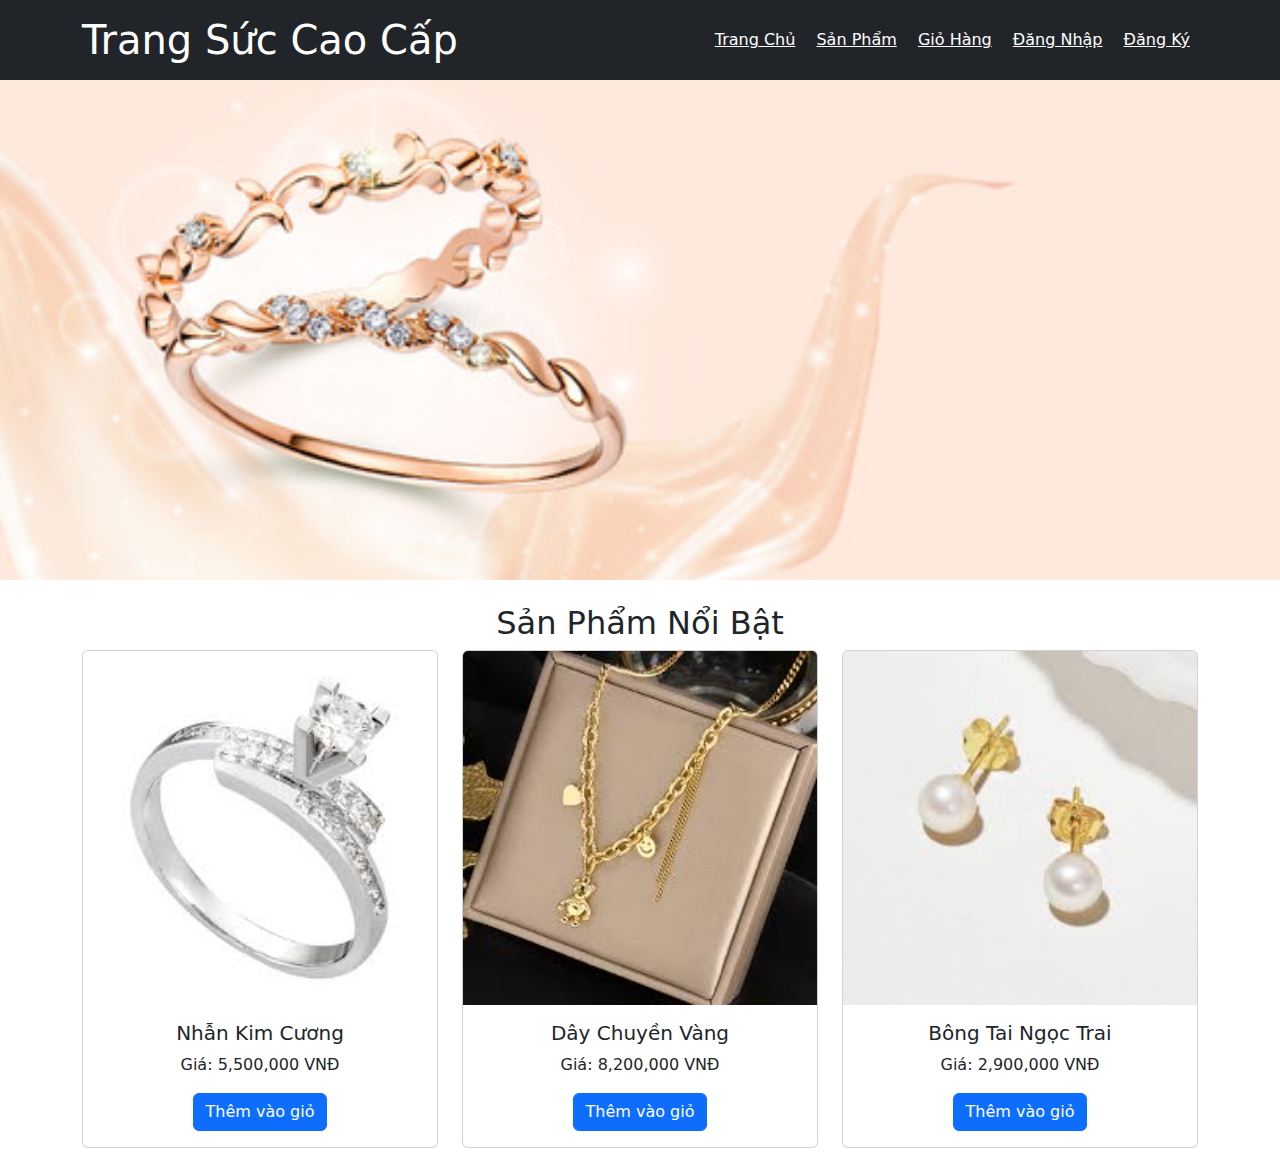
<file: index.html>
<!DOCTYPE html>
<html lang="vi">
<head>
    <meta charset="UTF-8">
    <meta name="viewport" content="width=device-width, initial-scale=1.0">
    <title>Trang Chủ - Trang Sức Cao Cấp</title>
    <link rel="stylesheet" href="https://cdn.jsdelivr.net/npm/bootstrap@5.3.0/dist/css/bootstrap.min.css">
    <style>
        .banner img {
            width: 100vw; 
            height: 500px;
            object-fit: cover;
        }
    </style>
</head>
<body>
    <!-- Header -->
    <header class="bg-dark text-white p-3">
        <div class="container d-flex justify-content-between align-items-center">
            <h1 class="m-0">Trang Sức Cao Cấp</h1>
            <nav>
                <a href="index.html" class="text-white mx-2">Trang Chủ</a>
                <a href="shop.html" class="text-white mx-2">Sản Phẩm</a>
                <a href="cart.html" class="text-white mx-2">Giỏ Hàng</a>
                <a href="login.html" id="login-link" class="text-white mx-2">Đăng Nhập</a>
                <a href="register.html" id="register-link" class="text-white mx-2">Đăng Ký</a>
                <a href="admin.html" id="admin-link" class="text-white mx-2" style="display: none;"> Quản Trị</a>
                <a href="#" id="logout" class="text-white mx-2" style="display: none;">Đăng Xuất</a>
            </nav>
        </div>
    </header>
    

    <!-- Banner toàn màn hình -->
    <section class="banner">
        <img src="anhbia.jpg" alt="Banner Trang Sức">
    </section>

    <!-- Danh sách sản phẩm -->
    <main class="container mt-4">
        <h2 class="text-center">Sản Phẩm Nổi Bật</h2>
        <div class="row" id="product-list"></div>
    </main>

    <script src="https://code.jquery.com/jquery-3.6.0.min.js"></script>
    <script>
        $(document).ready(function() {
            let jewelryProducts = [
                { id: 1, title: "Nhẫn Kim Cương", price: 5500000, image: "ảnh/1.jpg" },
                { id: 2, title: "Dây Chuyền Vàng", price: 8200000, image: "ảnh/2.jpg" },
                { id: 3, title: "Bông Tai Ngọc Trai", price: 2900000, image: "ảnh/3.jpg" }
            ];

            let productHTML = "";
            jewelryProducts.forEach(product => {
                productHTML += `
                    <div class="col-md-4 mb-4">
                        <div class="card">
                            <img src="${product.image}" class="card-img-top" alt="${product.title}">
                            <div class="card-body text-center">
                                <h5 class="card-title">${product.title}</h5>
                                <p class="card-text">Giá: ${product.price.toLocaleString()} VNĐ</p>
                                <button class="btn btn-primary add-to-cart" data-id="${product.id}" data-title="${product.title}" data-price="${product.price}" data-image="${product.image}">Thêm vào giỏ</button>
                            </div>
                        </div>
                    </div>
                `;
            });

            $("#product-list").html(productHTML);

            $(".add-to-cart").click(function() {
                let user = JSON.parse(localStorage.getItem("user"));
                if (!user) {
                    alert("Vui lòng đăng nhập để mua hàng!");
                    window.location.href = "login.html";
                    return;
                }

                let cartKey = `cart_${user.username}`;
                let cart = JSON.parse(localStorage.getItem(cartKey)) || [];

                let productId = $(this).data("id");
                let productTitle = $(this).data("title");
                let productPrice = $(this).data("price");
                let productImage = $(this).data("image");

                let existingProduct = cart.find(p => p.id === productId);
                if (existingProduct) {
                    existingProduct.quantity += 1;
                } else {
                    cart.push({ id: productId, title: productTitle, price: productPrice, image: productImage, quantity: 1 });
                }

                localStorage.setItem(cartKey, JSON.stringify(cart));
                alert(`Đã thêm "${productTitle}" vào giỏ hàng!`);
            });

            let currentUser = JSON.parse(localStorage.getItem("user"));
            if (currentUser) {
                $("#login-link, #register-link").hide();
                $("#logout").show();

                if (currentUser.role === "admin") {
                    $("#admin-link").show();
                }
            } else {
                $("#logout, #admin-link").hide();
            }

            $("#logout").click(function () {
                localStorage.removeItem("user");
                alert("Bạn đã đăng xuất!");
                location.reload();
            });
        });
    </script>
</body>
</html>
</file>
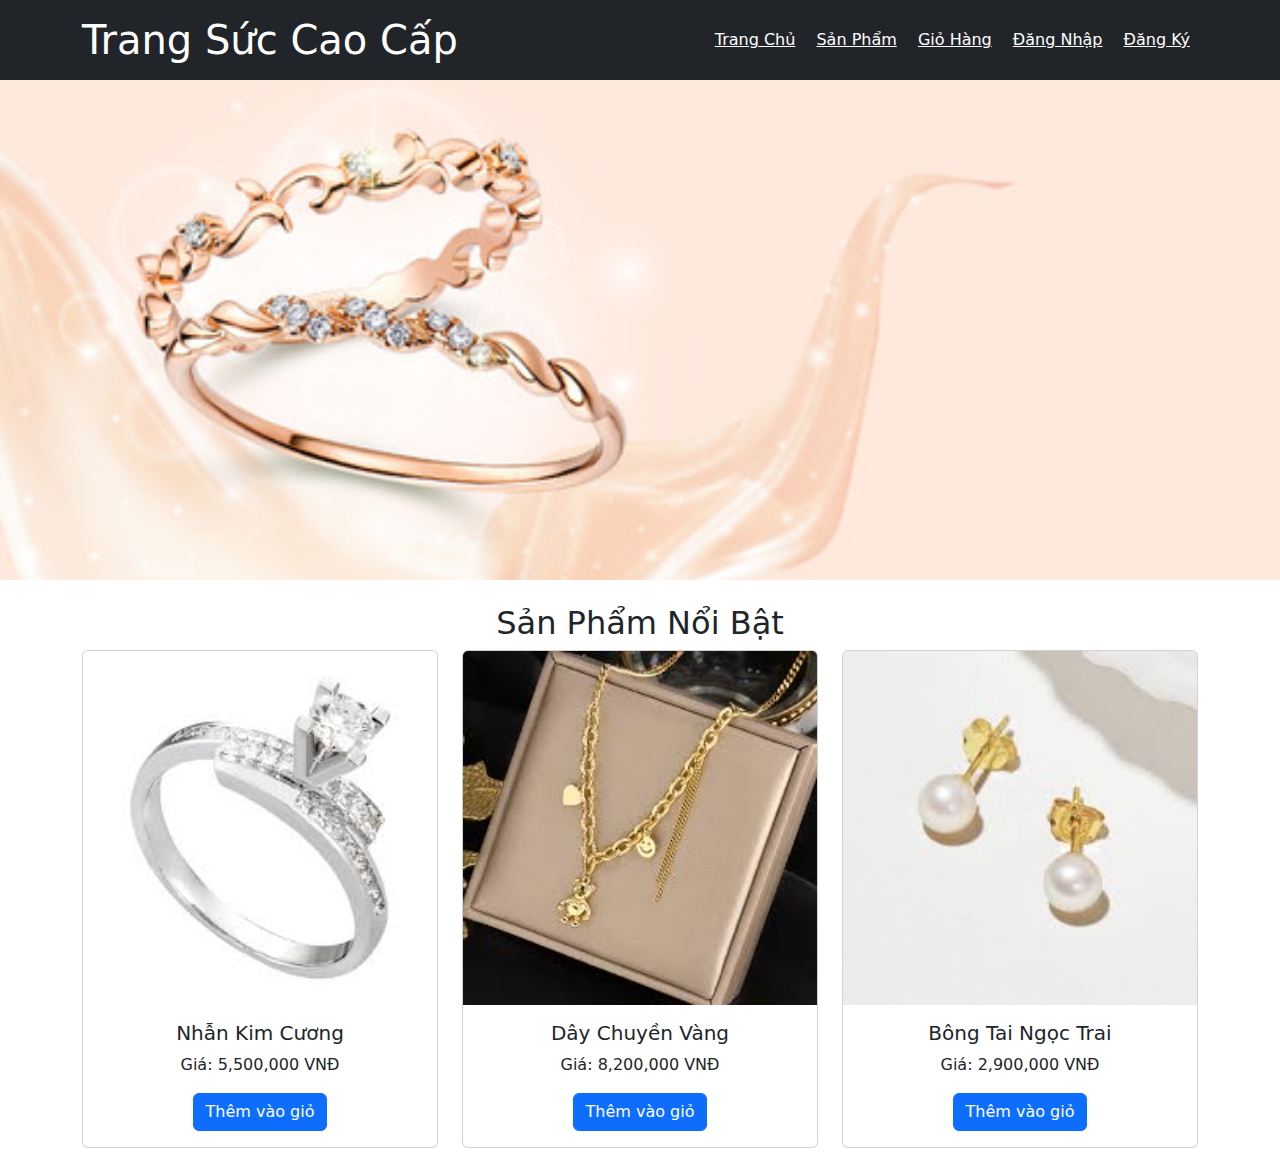
<file: btl.html>
<!DOCTYPE html>
<html lang="vi">
<head>
    <meta charset="UTF-8">
    <meta name="viewport" content="width=device-width, initial-scale=1.0">
    <title>Trang Chủ - Trang Sức Cao Cấp</title>
    <link rel="stylesheet" href="https://cdn.jsdelivr.net/npm/bootstrap@5.3.0/dist/css/bootstrap.min.css">
    <style>
        .banner img {
            width: 100vw; 
            height: 500px; 
            object-fit: cover; 
        }
    </style>
</head>
<body>
    <!-- Header -->
    <header class="bg-dark text-white p-3">
        <div class="container d-flex justify-content-between align-items-center">
            <h1 class="m-0">Trang Sức Cao Cấp</h1>
            <nav>
                <a href="index.html" class="text-white mx-2">Trang Chủ</a>
                <a href="shop.html" class="text-white mx-2">Sản Phẩm</a>
                <a href="cart.html" class="text-white mx-2">Giỏ Hàng</a>
                <a href="login.html" id="login-link" class="text-white mx-2">Đăng Nhập</a>
                <a href="register.html" id="register-link" class="text-white mx-2">Đăng Ký</a>
                <a href="admin.html" id="admin-link" class="text-white mx-2" style="display: none;"> Quản Trị</a>
                <a href="#" id="logout" class="text-white mx-2" style="display: none;">Đăng Xuất</a>
            </nav>
        </div>
    </header>

    <!-- Banner toàn màn hình -->
    <section class="banner">
        <img src="anhbia.jpg" alt="Banner Trang Sức">
    </section>

    <!-- Danh sách sản phẩm -->
    <main class="container mt-4">
        <h2 class="text-center">Sản Phẩm Nổi Bật</h2>
        <div class="row" id="product-list"></div>
    </main>

    <script src="https://code.jquery.com/jquery-3.6.0.min.js"></script>
    <script>
        $(document).ready(function() {
            let jewelryProducts = [
                { id: 1, title: "Nhẫn Kim Cương", price: 5500000, image: "ảnh/1.jpg" },
                { id: 2, title: "Dây Chuyền Vàng", price: 8200000, image: "ảnh/2.jpg" },
                { id: 3, title: "Bông Tai Ngọc Trai", price: 2900000, image: "ảnh/3.jpg" }
            ];

            let productHTML = "";
            jewelryProducts.forEach(product => {
                productHTML += `
                    <div class="col-md-4 mb-4">
                        <div class="card">
                            <img src="${product.image}" class="card-img-top" alt="${product.title}">
                            <div class="card-body text-center">
                                <h5 class="card-title">${product.title}</h5>
                                <p class="card-text">Giá: ${product.price.toLocaleString()} VNĐ</p>
                                <button class="btn btn-primary add-to-cart" data-id="${product.id}" data-title="${product.title}" data-price="${product.price}" data-image="${product.image}">Thêm vào giỏ</button>
                            </div>
                        </div>
                    </div>
                `;
            });

            $("#product-list").html(productHTML);

            $(".add-to-cart").click(function() {
                let user = JSON.parse(localStorage.getItem("user"));
                if (!user) {
                    alert("Vui lòng đăng nhập để mua hàng!");
                    window.location.href = "login.html";
                    return;
                }

                let cartKey = `cart_${user.username}`;
                let cart = JSON.parse(localStorage.getItem(cartKey)) || [];

                let productId = $(this).data("id");
                let productTitle = $(this).data("title");
                let productPrice = $(this).data("price");
                let productImage = $(this).data("image");

                let existingProduct = cart.find(p => p.id === productId);
                if (existingProduct) {
                    existingProduct.quantity += 1;
                } else {
                    cart.push({ id: productId, title: productTitle, price: productPrice, image: productImage, quantity: 1 });
                }

                localStorage.setItem(cartKey, JSON.stringify(cart));
                alert(`Đã thêm "${productTitle}" vào giỏ hàng!`);
            });

            let currentUser = JSON.parse(localStorage.getItem("user"));
            if (currentUser) {
                $("#login-link, #register-link").hide();
                $("#logout").show();

                if (currentUser.role === "admin") {
                    $("#admin-link").show();
                }
            } else {
                $("#logout, #admin-link").hide();
            }

            $("#logout").click(function () {
                localStorage.removeItem("user");
                alert("Bạn đã đăng xuất!");
                location.reload();
            });
        });
    </script>
</body>
</html>
</file>
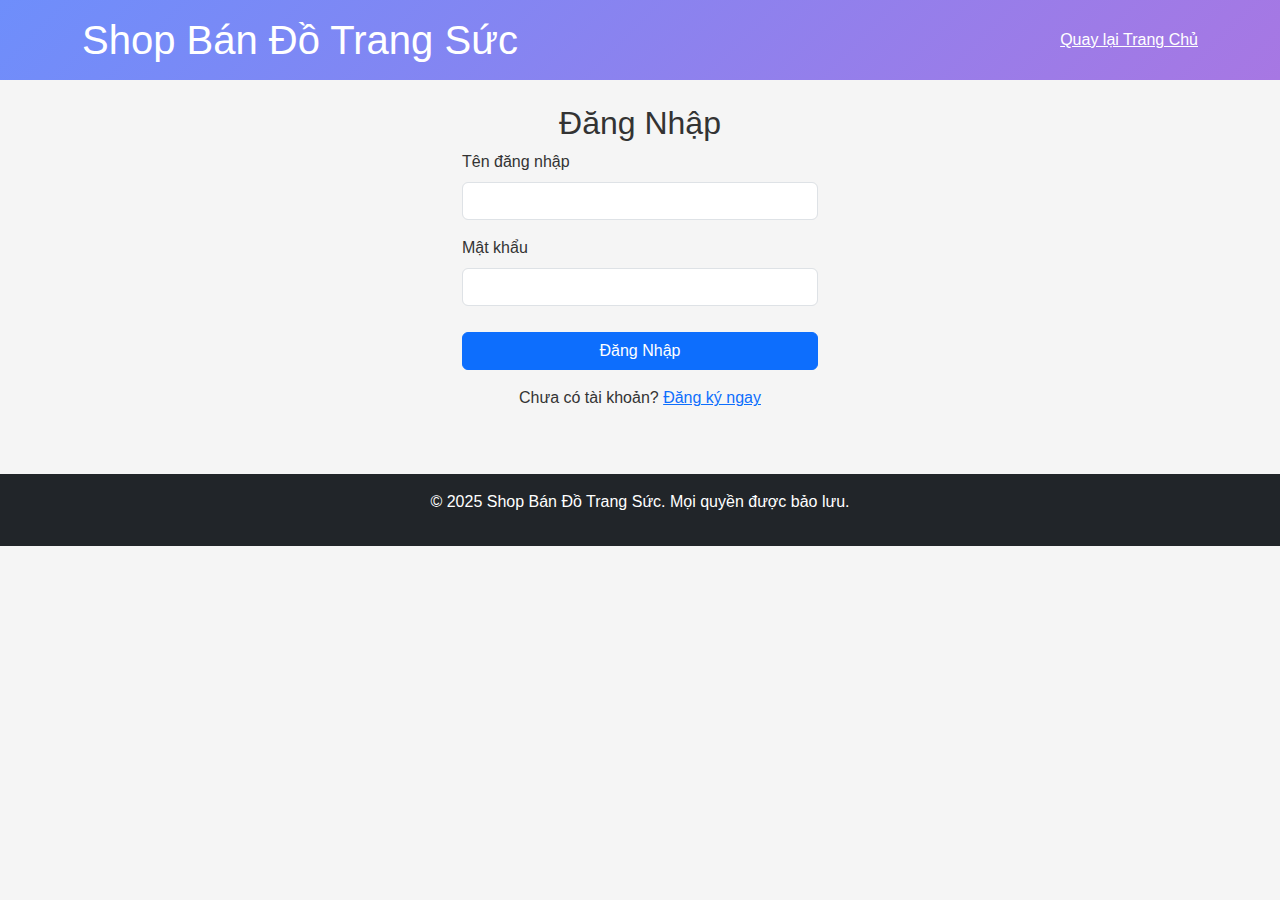
<file: cart.html>
<!DOCTYPE html>
<html lang="vi">
<head>
    <meta charset="UTF-8">
    <meta name="viewport" content="width=device-width, initial-scale=1.0">
    <title>Giỏ Hàng</title>
    <link rel="stylesheet" href="https://cdn.jsdelivr.net/npm/bootstrap@5.3.0/dist/css/bootstrap.min.css">
</head>
<body>
    <header class="bg-dark text-white p-3">
        <div class="container d-flex justify-content-between align-items-center">
            <h1 class="m-0">Giỏ Hàng</h1>
            <a href="index.html" class="text-white">Trang Chủ</a>
        </div>
    </header>

    <main class="container mt-4">
        <h2 class="text-center">Sản Phẩm Trong Giỏ Hàng</h2>
        <table class="table table-bordered text-center">
            <thead class="table-dark">
                <tr>
                    <th>Hình Ảnh</th>
                    <th>Sản Phẩm</th>
                    <th>Giá</th>
                    <th>Số Lượng</th>
                    <th>Tổng</th>
                    <th>Hành Động</th>
                </tr>
            </thead>
            <tbody id="cart-list"></tbody>
        </table>

        <div class="text-end">
            <h4>Tổng tiền: <span id="total-price">0</span> VNĐ</h4>
            <button id="clear-cart" class="btn btn-danger">Xóa Giỏ Hàng</button>
            <button id="place-order" class="btn btn-success">Đặt Hàng</button>
        </div>

        <!-- Form nhập thông tin nhận hàng -->
        <div id="order-form-container" class="mt-4 d-none">
            <h3>Thông Tin Nhận Hàng</h3>
            <form id="order-form">
                <div class="mb-3">
                    <label for="full-name" class="form-label">Họ và Tên</label>
                    <input type="text" class="form-control" id="full-name" required>
                </div>
                <div class="mb-3">
                    <label for="phone-number" class="form-label">Số Điện Thoại</label>
                    <input type="text" class="form-control" id="phone-number" required>
                </div>
                <div class="mb-3">
                    <label for="address" class="form-label">Địa Chỉ Giao Hàng</label>
                    <textarea class="form-control" id="address" rows="3" required></textarea>
                </div>
                <button type="submit" class="btn btn-primary">Xác Nhận Đơn Hàng</button>
            </form>
        </div>
    </main>

    <script src="https://code.jquery.com/jquery-3.6.0.min.js"></script>
    <script>
        $(document).ready(function() {
            function loadCart() {
                let currentUser = JSON.parse(localStorage.getItem("user"));
                if (!currentUser) {
                    alert("Bạn cần đăng nhập để xem giỏ hàng!");
                    window.location.href = "login.html";
                    return;
                }

                let cart = JSON.parse(localStorage.getItem(`cart_${currentUser.username}`)) || [];
                let total = 0;
                let cartHTML = "";

                if (cart.length === 0) {
                    cartHTML = `<tr><td colspan="6" class="text-center">Giỏ hàng của bạn đang trống.</td></tr>`;
                } else {
                    cart.forEach((product, index) => {
                        let totalPrice = product.price * product.quantity;
                        total += totalPrice;
                        cartHTML += `
                            <tr>
                                <td><img src="${product.image}" alt="${product.title}" width="80"></td>
                                <td>${product.title}</td>
                                <td>${product.price.toLocaleString()} VNĐ</td>
                                <td>
                                    <button class="btn btn-sm btn-secondary decrease-quantity" data-index="${index}">-</button>
                                    ${product.quantity}
                                    <button class="btn btn-sm btn-secondary increase-quantity" data-index="${index}">+</button>
                                </td>
                                <td>${totalPrice.toLocaleString()} VNĐ</td>
                                <td><button class="btn btn-danger remove-item" data-index="${index}">Xóa</button></td>
                            </tr>
                        `;
                    });
                }
                $("#cart-list").html(cartHTML);
                $("#total-price").text(total.toLocaleString());
            }

            loadCart();

            $(document).on("click", ".increase-quantity", function() {
                let index = $(this).data("index");
                let currentUser = JSON.parse(localStorage.getItem("user"));
                let cart = JSON.parse(localStorage.getItem(`cart_${currentUser.username}`)) || [];
                cart[index].quantity += 1;
                localStorage.setItem(`cart_${currentUser.username}`, JSON.stringify(cart));
                loadCart();
            });

            $(document).on("click", ".decrease-quantity", function() {
                let index = $(this).data("index");
                let currentUser = JSON.parse(localStorage.getItem("user"));
                let cart = JSON.parse(localStorage.getItem(`cart_${currentUser.username}`)) || [];
                if (cart[index].quantity > 1) {
                    cart[index].quantity -= 1;
                } else {
                    cart.splice(index, 1);
                }
                localStorage.setItem(`cart_${currentUser.username}`, JSON.stringify(cart));
                loadCart();
            });

            $(document).on("click", ".remove-item", function() {
                let index = $(this).data("index");
                let currentUser = JSON.parse(localStorage.getItem("user"));
                let cart = JSON.parse(localStorage.getItem(`cart_${currentUser.username}`)) || [];
                cart.splice(index, 1);
                localStorage.setItem(`cart_${currentUser.username}`, JSON.stringify(cart));
                loadCart();
            });

            $("#clear-cart").click(function() {
                let currentUser = JSON.parse(localStorage.getItem("user"));
                localStorage.removeItem(`cart_${currentUser.username}`);
                loadCart();
            });

            $("#place-order").click(function() {
                $("#order-form-container").removeClass("d-none");
            });

            $("#order-form").submit(function(e) {
                e.preventDefault();
                let fullName = $("#full-name").val();
                let phoneNumber = $("#phone-number").val();
                let address = $("#address").val();

                if (!fullName || !phoneNumber || !address) {
                    alert("Vui lòng nhập đầy đủ thông tin!");
                    return;
                }

                let currentUser = JSON.parse(localStorage.getItem("user"));
                let cart = JSON.parse(localStorage.getItem(`cart_${currentUser.username}`)) || [];
                let order = {
                    username: currentUser.username,
                    fullName: fullName,
                    phoneNumber: phoneNumber,
                    address: address,
                    items: cart,
                    total: cart.reduce((sum, item) => sum + item.price * item.quantity, 0),
                    date: new Date().toLocaleString(),
                };

                let orders = JSON.parse(localStorage.getItem("orders")) || [];
                orders.push(order);
                localStorage.setItem("orders", JSON.stringify(orders));
                
                localStorage.removeItem(`cart_${currentUser.username}`);
                alert("Đơn hàng của bạn đã được đặt thành công!");
                window.location.href = "index.html";
            });
        });
    </script>
</body>
</html>
</file>
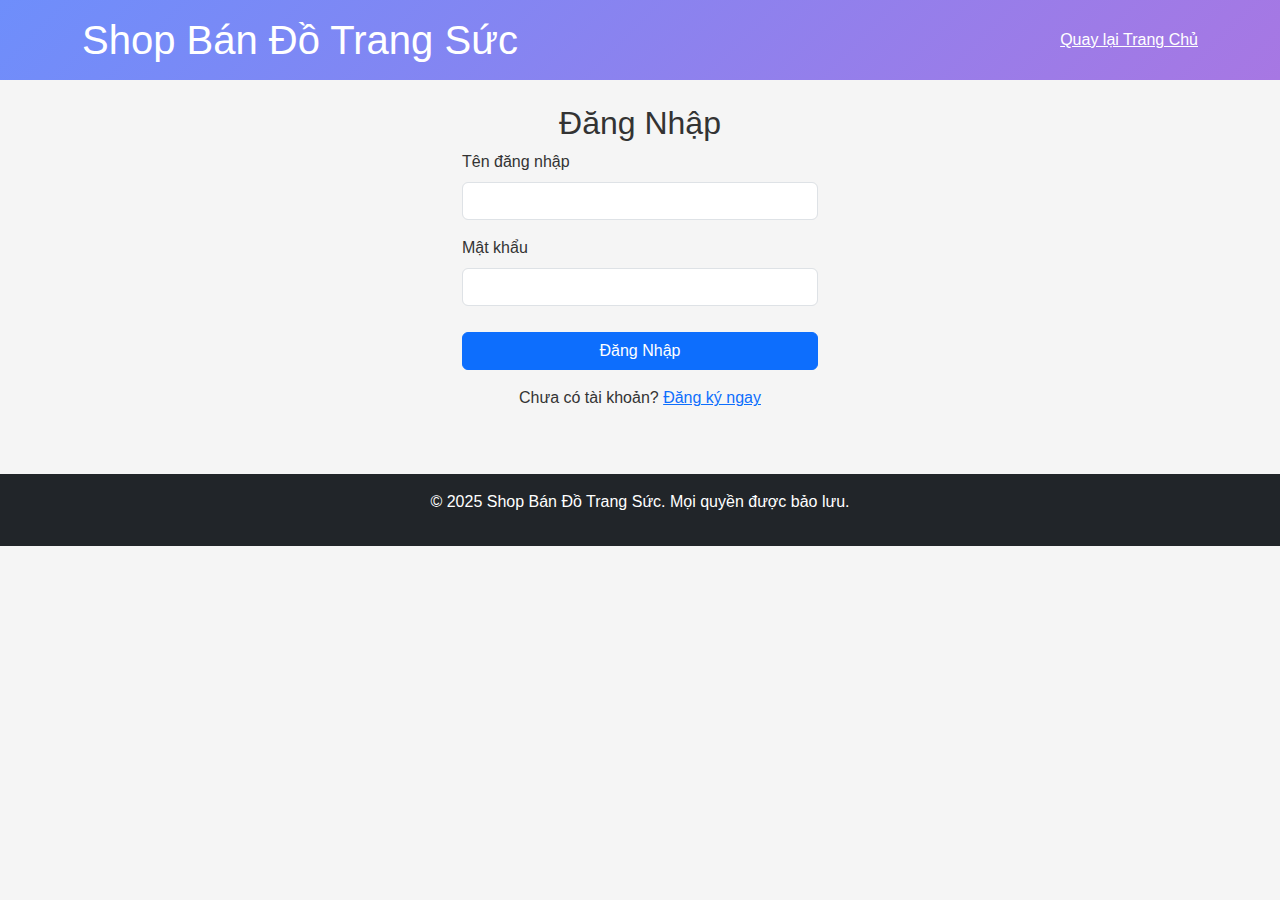
<file: login.html>
<!DOCTYPE html>
<html lang="vi">
<head>
    <meta charset="UTF-8">
    <meta name="viewport" content="width=device-width, initial-scale=1.0">
    <title>Đăng Nhập - Shop Trang Sức</title>
    <link rel="stylesheet" href="https://cdn.jsdelivr.net/npm/bootstrap@5.3.0/dist/css/bootstrap.min.css">
    <link rel="stylesheet" href="styles.css">
</head>
<body>
    <header class="bg-dark text-white p-3">
        <div class="container d-flex justify-content-between align-items-center">
            <h1 class="m-0">Shop Bán Đồ Trang Sức</h1>
            <a href="index.html" class="text-white">Quay lại Trang Chủ</a>
        </div>
    </header>

    <main class="container mt-4">
        <h2 class="text-center">Đăng Nhập</h2>
        <div class="row justify-content-center">
            <div class="col-md-4">
                <form id="login-form">
                    <div class="mb-3">
                        <label class="form-label">Tên đăng nhập</label>
                        <input type="text" id="username" class="form-control" required>
                    </div>
                    <div class="mb-3">
                        <label class="form-label">Mật khẩu</label>
                        <input type="password" id="password" class="form-control" required>
                    </div>
                    <button type="submit" class="btn btn-primary w-100">Đăng Nhập</button>
                </form>
                <p class="text-center mt-3">
                    Chưa có tài khoản? <a href="register.html">Đăng ký ngay</a>
                </p>
            </div>
        </div>
    </main>

    <footer class="bg-dark text-white text-center p-3 mt-5">
        <p>&copy; 2025 Shop Bán Đồ Trang Sức. Mọi quyền được bảo lưu.</p>
    </footer>

    <script src="https://code.jquery.com/jquery-3.6.0.min.js"></script>
    <script src="auth.js"></script> <!-- Xử lý đăng nhập -->
</body>
</html>
</file>
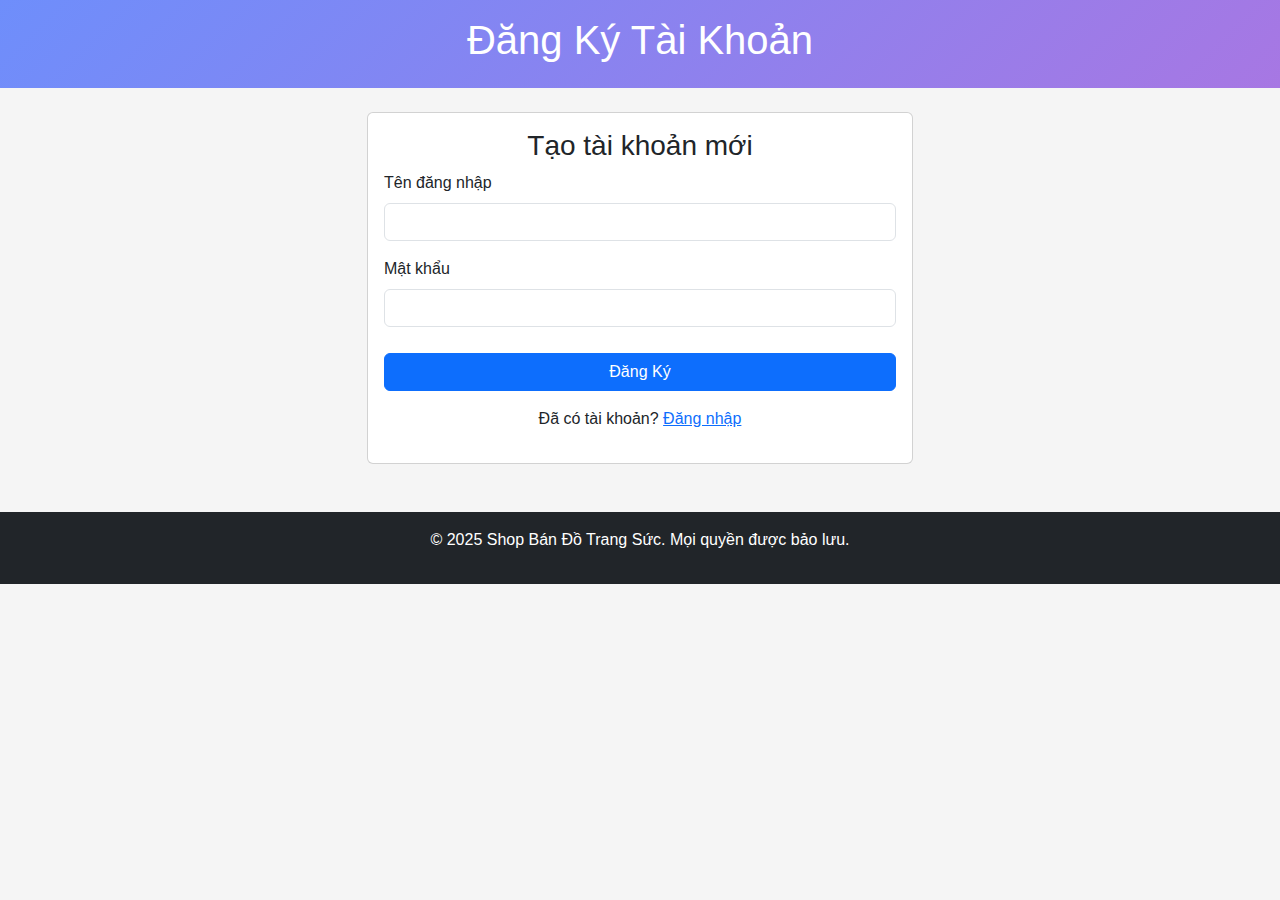
<file: register.html>
<!DOCTYPE html>
<html lang="vi">
<head>
    <meta charset="UTF-8">
    <meta name="viewport" content="width=device-width, initial-scale=1.0">
    <title>Đăng Ký Tài Khoản</title>
    <link rel="stylesheet" href="https://cdn.jsdelivr.net/npm/bootstrap@5.3.0/dist/css/bootstrap.min.css">
    <link rel="stylesheet" href="styles.css">
</head>
<body>
    <header class="bg-dark text-white p-3 text-center">
        <h1>Đăng Ký Tài Khoản</h1>
    </header>

    <main class="container mt-4">
        <div class="row justify-content-center">
            <div class="col-md-6">
                <div class="card">
                    <div class="card-body">
                        <h3 class="card-title text-center">Tạo tài khoản mới</h3>
                        <form id="register-form">
                            <div class="mb-3">
                                <label for="reg-username" class="form-label">Tên đăng nhập</label>
                                <input type="text" class="form-control" id="reg-username" required>
                            </div>
                            <div class="mb-3">
                                <label for="reg-password" class="form-label">Mật khẩu</label>
                                <input type="password" class="form-control" id="reg-password" required>
                            </div>
                            <button type="submit" class="btn btn-primary w-100">Đăng Ký</button>
                        </form>
                        <p class="mt-3 text-center">Đã có tài khoản? <a href="login.html">Đăng nhập</a></p>
                    </div>
                </div>
            </div>
        </div>
    </main>

    <footer class="bg-dark text-white text-center p-3 mt-5">
        <p>&copy; 2025 Shop Bán Đồ Trang Sức. Mọi quyền được bảo lưu.</p>
    </footer>

    <script src="https://code.jquery.com/jquery-3.6.0.min.js"></script>
    <script src="auth.js"></script> <!-- Gọi file xử lý đăng ký -->
</body>
</html>
</file>
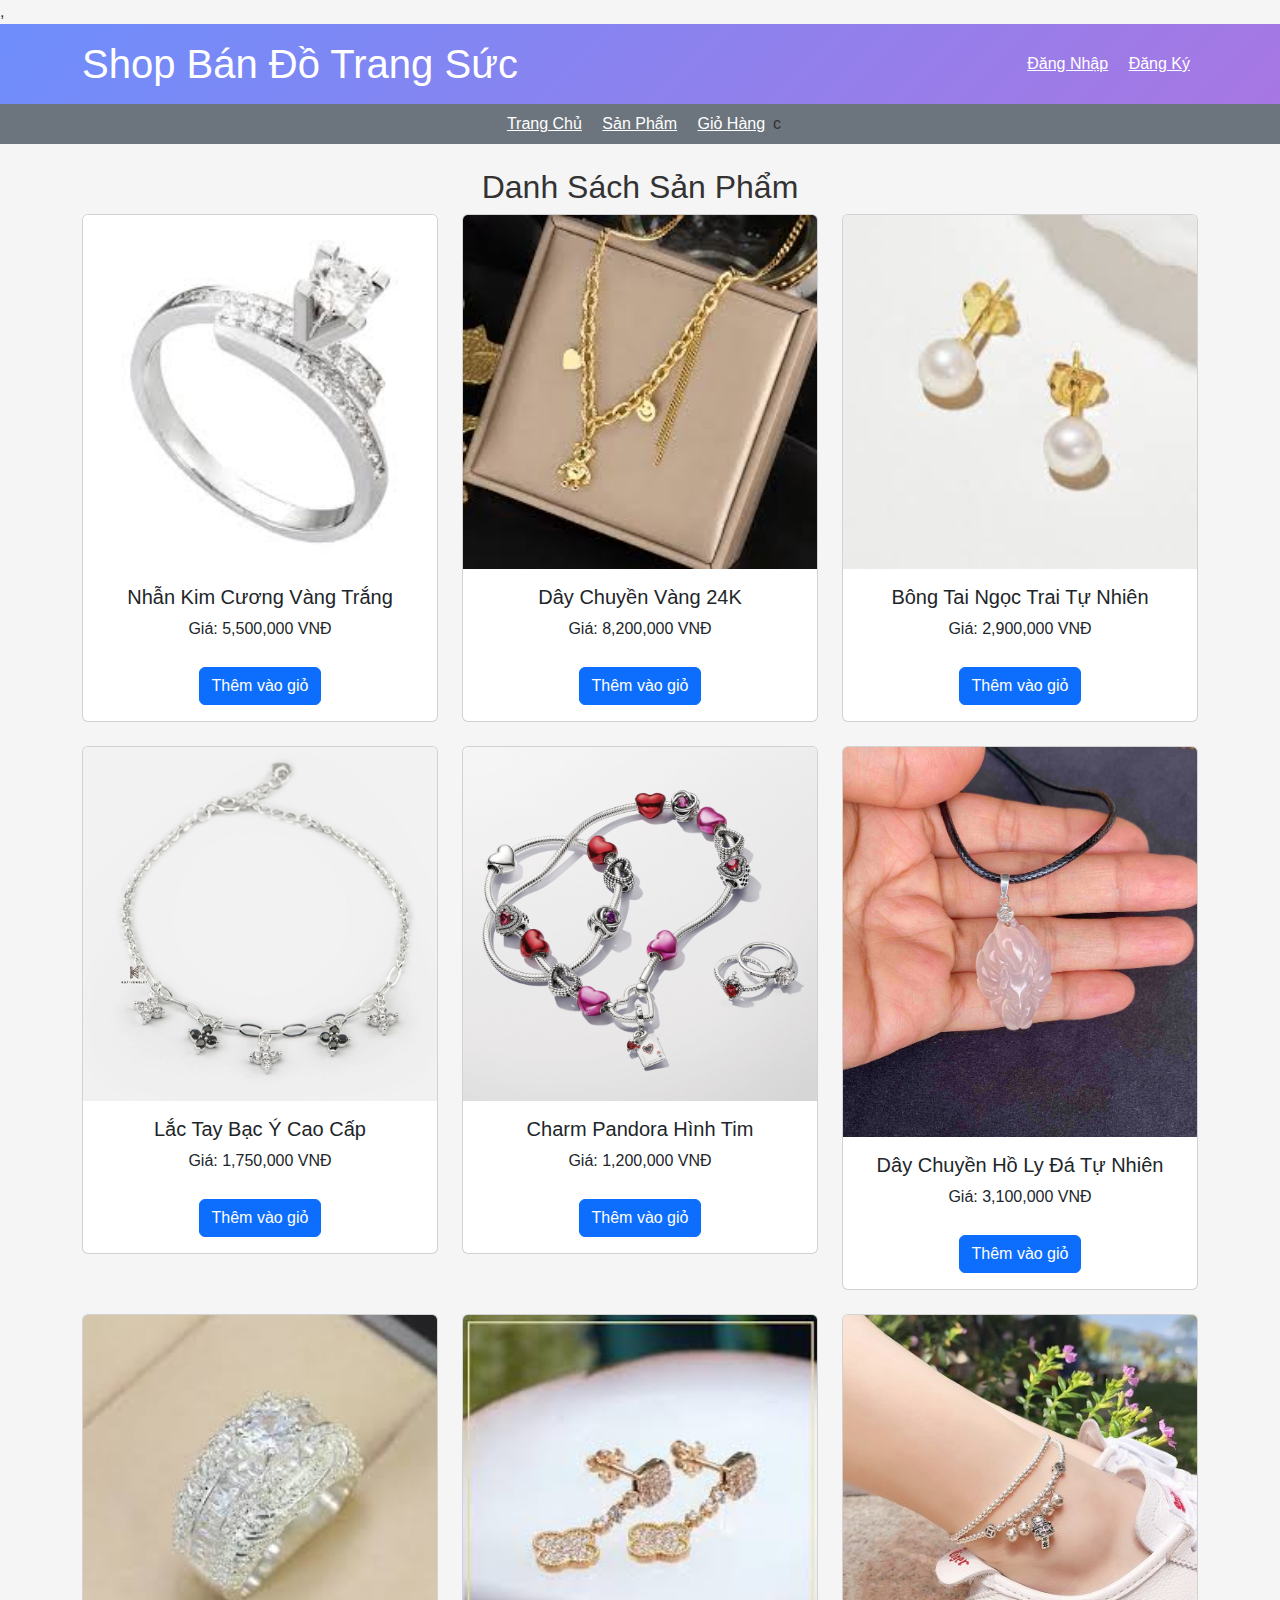
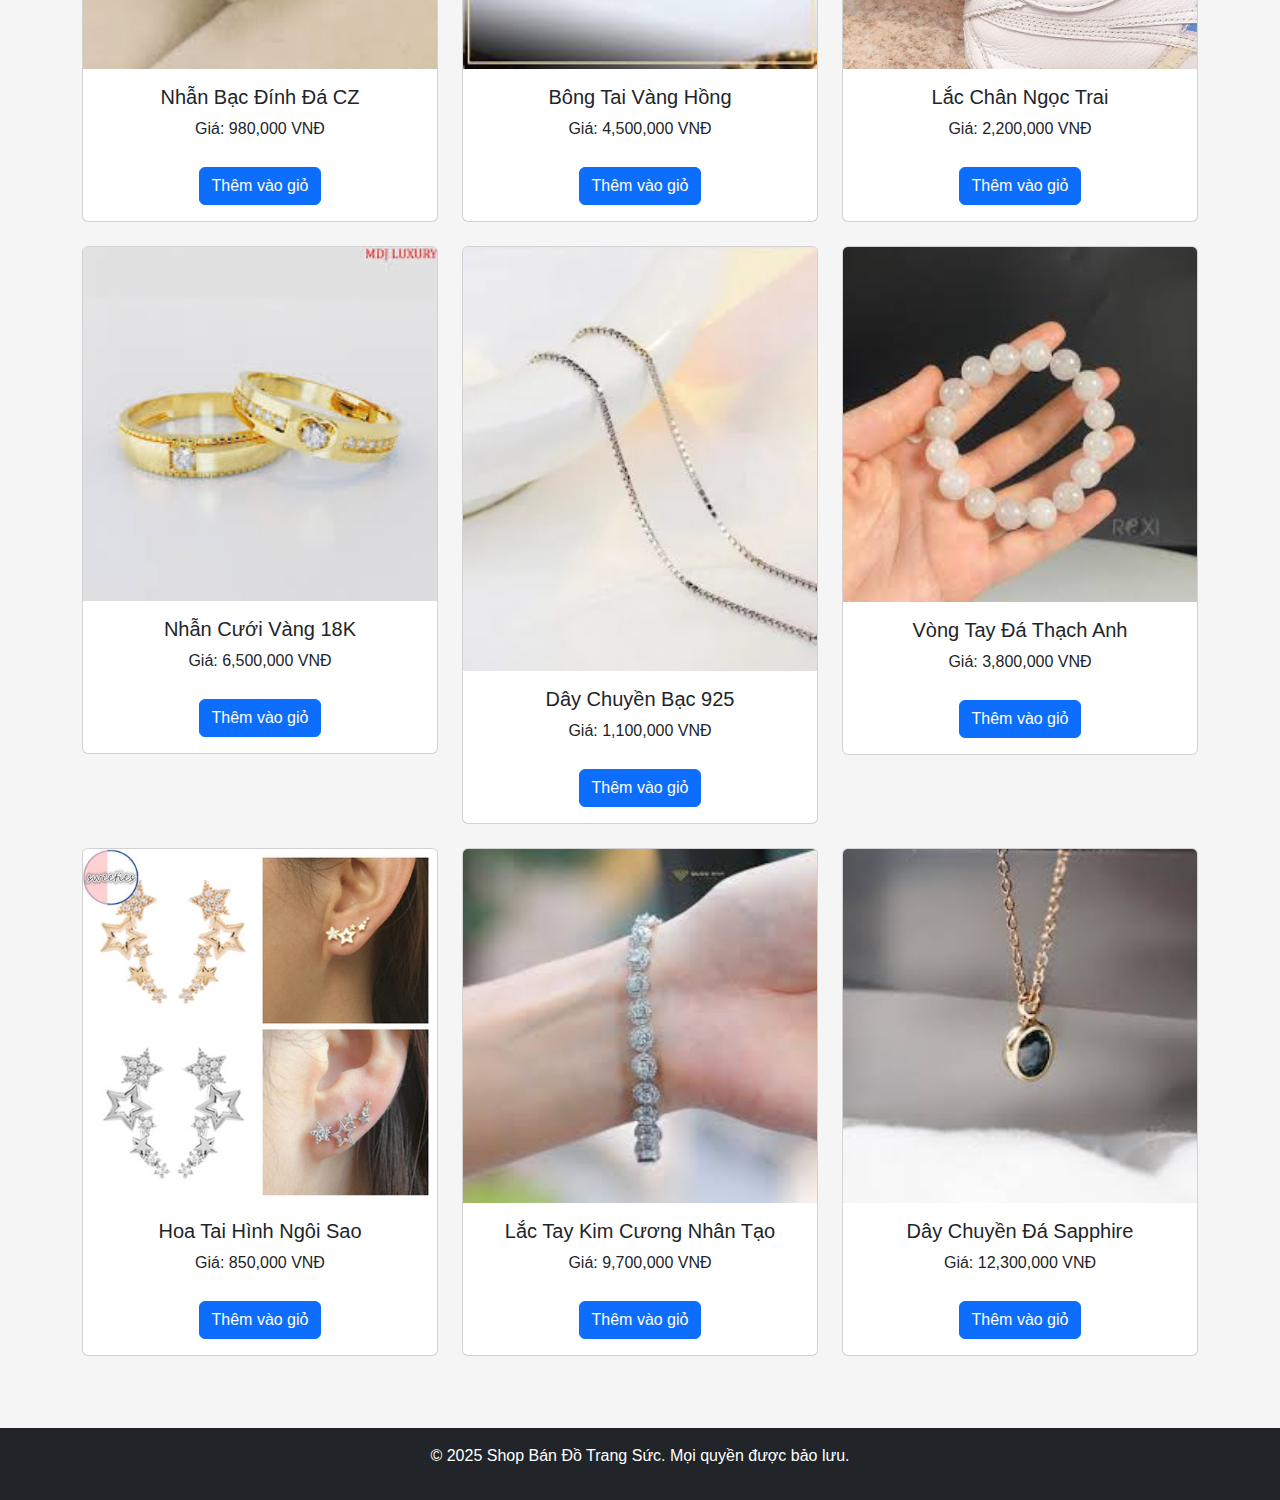
<file: shop.html>
<!DOCTYPE html>, 
<html lang="vi">
<head>
    <meta charset="UTF-8">
    <meta name="viewport" content="width=device-width, initial-scale=1.0">
    <title>Shop Bán Đồ Trang Sức - Sản Phẩm</title>
    <link rel="stylesheet" href="https://cdn.jsdelivr.net/npm/bootstrap@5.3.0/dist/css/bootstrap.min.css">
    <link rel="stylesheet" href="styles.css">
</head>
<body>
    <!-- Header -->
    <header class="bg-dark text-white p-3">
        <div class="container d-flex justify-content-between align-items-center">
            <h1 class="m-0">Shop Bán Đồ Trang Sức</h1>
            <div>
                <a href="login.html" id="login-link" class="text-white mx-2">Đăng Nhập</a>
                <a href="register.html" id="register-link" class="text-white mx-2">Đăng Ký</a>
                <span id="user-info" class="text-white mx-2" style="display: none;"></span>
                <a href="admin.html" id="admin-link" class="text-white mx-2" style="display: none;">Quản Trị</a>
                <a href="#" id="logout" class="text-white mx-2" style="display: none;">Đăng Xuất</a>
            </div>
        </div>
    </header>    

    <!-- Navigation -->
    <nav class="bg-secondary p-2 text-center">
        <a href="index.html" class="text-white mx-2">Trang Chủ</a>
        <a href="shop.html" class="text-white mx-2">Sản Phẩm</a>
        <a href="cart.html" class="text-white mx-2">Giỏ Hàng</a>c
    </nav>

    <!-- Main Content -->
    <main class="container mt-4">
        <h2 class="text-center">Danh Sách Sản Phẩm</h2>
        <div class="row" id="product-list">
            <!-- Sản phẩm sẽ được thêm vào đây từ shop.js -->
        </div>
    </main>

    <!-- Footer -->
    <footer class="bg-dark text-white text-center p-3 mt-5">
        <p>&copy; 2025 Shop Bán Đồ Trang Sức. Mọi quyền được bảo lưu.</p>
    </footer>

    <!-- Scripts -->
    <script src="https://code.jquery.com/jquery-3.6.0.min.js"></script>
    <script src="shop.js"></script> <!-- Gọi file JavaScript xử lý hiển thị sản phẩm -->
    <script>
        $(document).ready(function () {
            let userData = localStorage.getItem("user");
            let currentUser = userData ? JSON.parse(userData) : null;

            if (currentUser) {
                $("#login-link, #register-link").hide();
                $("#user-info").text(`Xin chào, ${currentUser.username}`).show();
                $("#logout").show();

                if (currentUser.role === "admin") {
                    $("#admin-link").show();
                }
            } else {
                $("#user-info, #logout, #admin-link").hide();
            }

            $("#logout").click(function () {
                localStorage.removeItem("user");
                alert("Bạn đã đăng xuất!");
                location.reload();
            });
        });
    </script>    
</body>
</html>
</file>
<file: styles.css>
body {
    font-family: Arial, sans-serif;
    margin: 0;
    padding: 0;
    background-color: #f5f5f5;
    color: #333;
}

header {
    background: linear-gradient(135deg, #6e8efb, #a777e3);
    color: white;
    padding: 20px;
    text-align: center;
}

nav ul {
    list-style: none;
    padding: 0;
    display: flex;
    justify-content: center;
    gap: 20px;
}

nav ul li a {
    text-decoration: none;
    color: white;
    font-weight: bold;
    padding: 10px 15px;
    border-radius: 5px;
    transition: background 0.3s;
}

nav ul li a:hover {
    background: rgba(255, 255, 255, 0.3);
}

section {
    padding: 50px;
    text-align: center;
    background: white;
    margin: 20px auto;
    width: 80%;
    border-radius: 10px;
    box-shadow: 0 0 10px rgba(0, 0, 0, 0.1);
}

.product-list {
    display: flex;
    justify-content: center;
    gap: 20px;
    flex-wrap: wrap;
}

.product {
    background: #fff;
    padding: 20px;
    border-radius: 10px;
    box-shadow: 0 0 10px rgba(0, 0, 0, 0.1);
    text-align: center;
    width: 300px;
}

.product img {
    width: 100%;
    border-radius: 10px;
}

button {
    background: #6e8efb;
    color: white;
    border: none;
    padding: 10px 20px;
    margin-top: 10px;
    cursor: pointer;
    border-radius: 5px;
    transition: background 0.3s;
}

button:hover {
    background: #a777e3;
}
</file>
